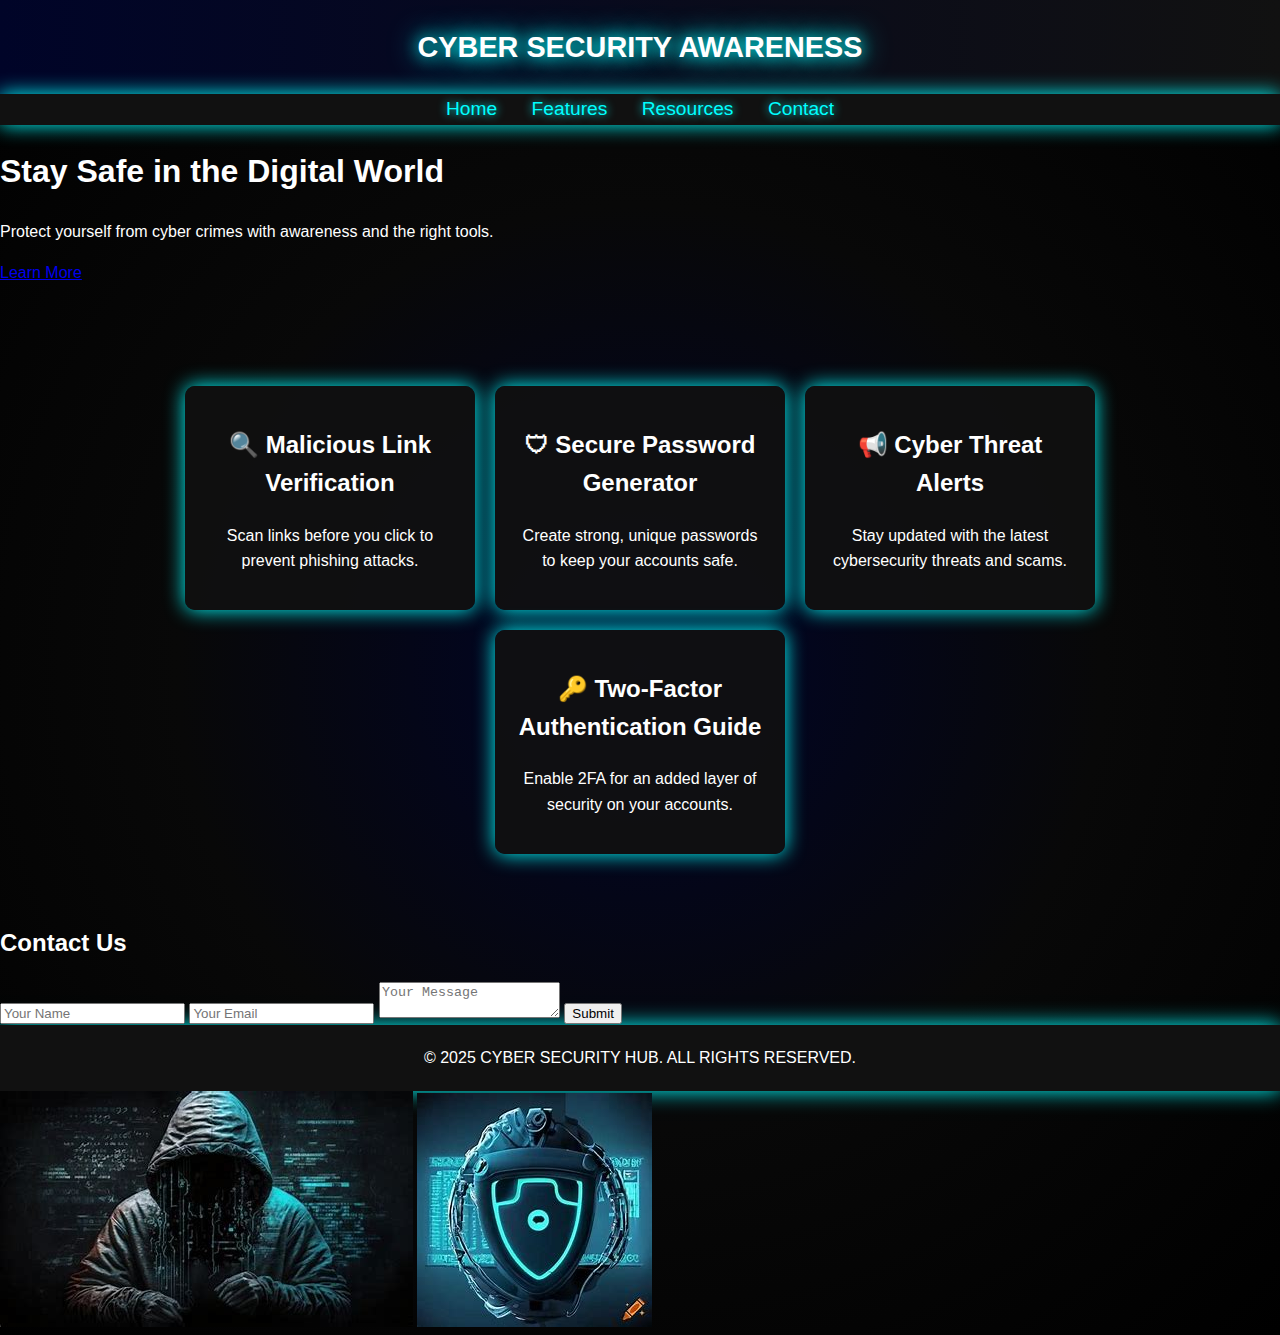
<file: index.html>
<!DOCTYPE html>
<html lang="en">
<head>
    <meta charset="UTF-8">
    <meta name="viewport" content="width=device-width, initial-scale=1.0">
    <title>Cyber Security Hub</title>
    <link rel="stylesheet" href="project.css">
</head>
<body>

    <header>
        Cyber Security Awareness
    </header>

    <nav>
        <ul>
            <li><a href="#">Home</a></li>
            <li><a href="#">Features</a></li>
            <li><a href="#">Resources</a></li>
            <li><a href="#">Contact</a></li>
        </ul>
    </nav>

    <section class="hero">
        <h1>Stay Safe in the Digital World</h1>
        <p>Protect yourself from cyber crimes with awareness and the right tools.</p>
        <a href="#" class="btn">Learn More</a>
    </section>

    <div class="feature-box">
        <div class="feature">
            <h2>🔍 Malicious Link Verification</h2>
            <p>Scan links before you click to prevent phishing attacks.</p>
        </div>
        <div class="feature">
            <h2>🛡 Secure Password Generator</h2>
            <p>Create strong, unique passwords to keep your accounts safe.</p>
        </div>
        <div class="feature">
            <h2>📢 Cyber Threat Alerts</h2>
            <p>Stay updated with the latest cybersecurity threats and scams.</p>
        </div>
        <div class="feature">
            <h2>🔑 Two-Factor Authentication Guide</h2>
            <p>Enable 2FA for an added layer of security on your accounts.</p>
        </div>
    </div>

    <form>
        <h2>Contact Us</h2>
        <input type="text" placeholder="Your Name" required>
        <input type="email" placeholder="Your Email" required>
        <textarea placeholder="Your Message" required></textarea>
        <button type="submit">Submit</button>
    </form>

    <footer>
        &copy; 2025 Cyber Security Hub. All rights reserved.
    </footer>

    <img src="/cyber.jpeg" alt="Cyber aesthetic" class="animated-image">
    <img src="/lock.jpeg" alt="Cyber floating icon" class="animated-image2">

</body>
</html>
</file>
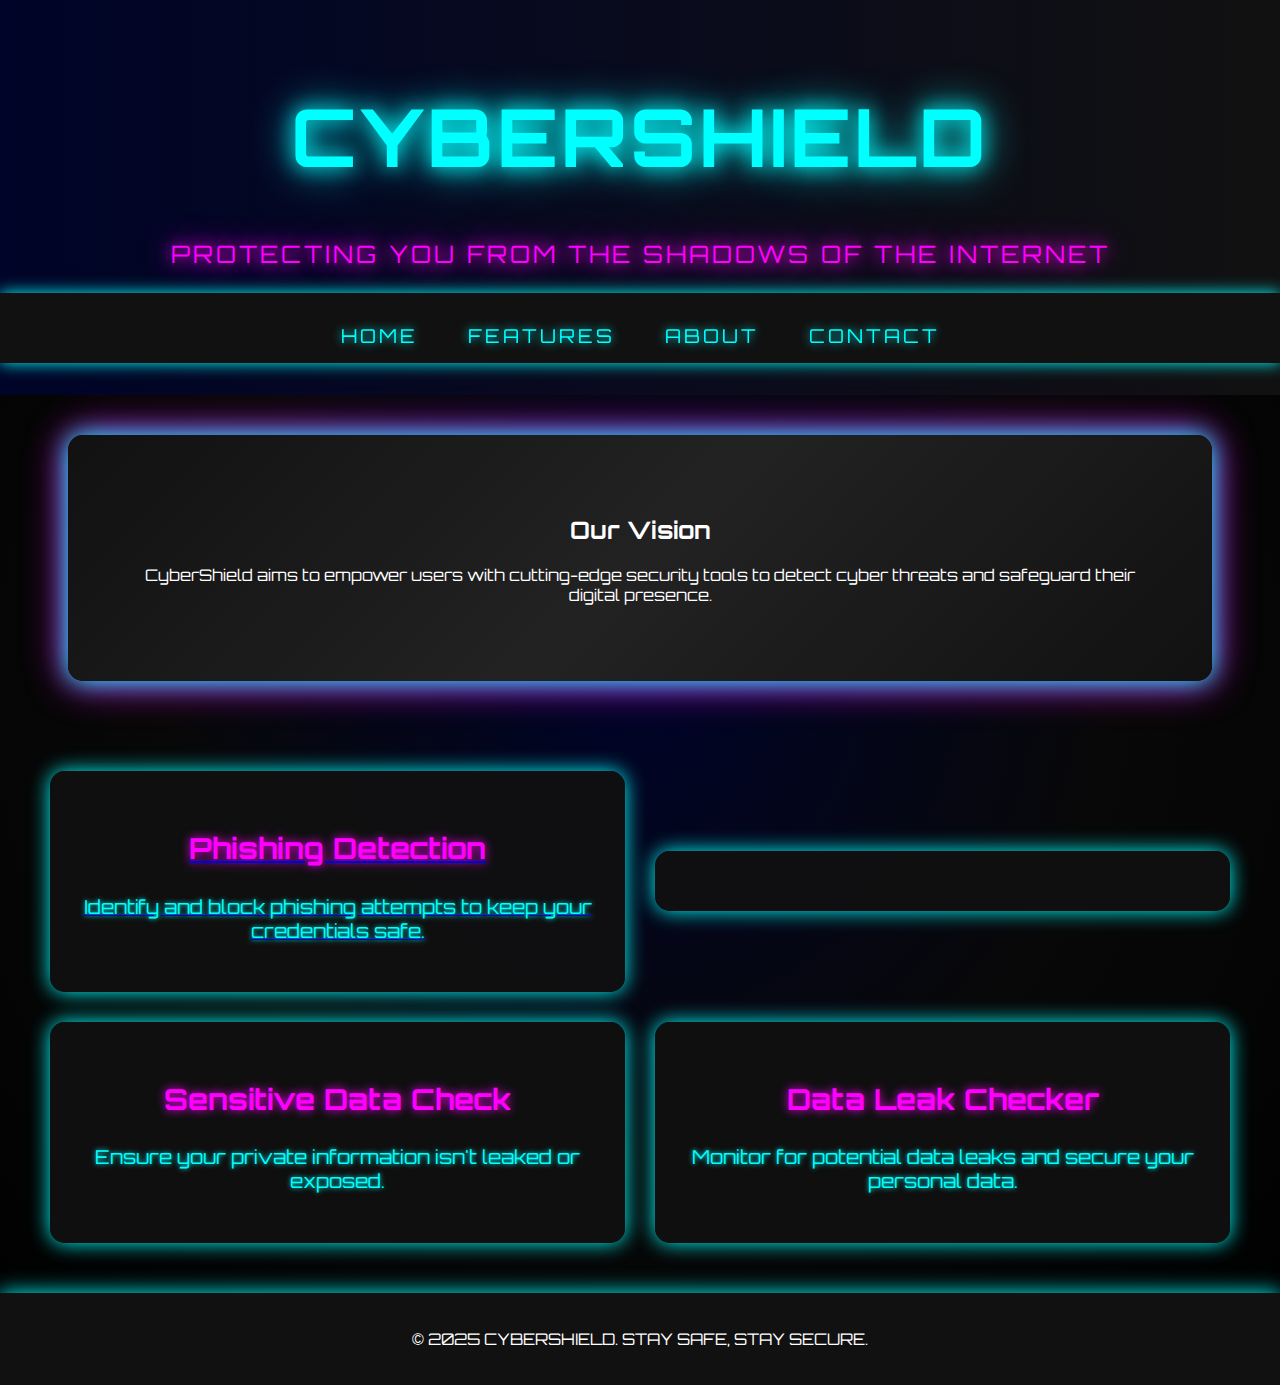
<file: final.html>
<!DOCTYPE html>
<html lang="en">
<head>
    <meta charset="UTF-8">
    <meta name="viewport" content="width=device-width, initial-scale=1.0">
    <title>CyberShield - Secure Your Digital World</title>
    <link rel="stylesheet" href="styles.css">
    <link href="https://fonts.googleapis.com/css2?family=Orbitron&display=swap" rel="stylesheet">
</head>
<body>
    <header class="animated-header">
        <h1>CyberShield</h1>
        <p class="tagline">Protecting You from the Shadows of the Internet</p>
        <nav>
            <ul>
                <li><a href="#home">Home</a></li>
                <li><a href="#features">Features</a></li>
                <li><a href="#about">About</a></li>
                <li><a href="#contact">Contact</a></li>
            </ul>
        </nav>
    </header>

    <section class="vision-section" id="about">
        <h2>Our Vision</h2>
        <p>CyberShield aims to empower users with cutting-edge security tools to detect cyber threats and safeguard their digital presence.</p>
    </section>

    <section class="feature-box" id="features">
        <div class="feature feature1">
            <a href="phishing.html" class="features"> <h3>Phishing Detection</h3>
                <p>Identify and block phishing attempts to keep your credentials safe.</p></a>
            <!-- <h3>Phishing Detection</h3>
            <p>Identify and block phishing attempts to keep your credentials safe.</p> -->
        </div>
        <div class="feature feature2">
        
            <!-- <h3>Infected File Identification</h3>
            <p>Detect malicious files before they can harm your system.</p> -->
        </div>
        <div class="feature feature3">
            <h3>Sensitive Data Check</h3>
            <p>Ensure your private information isn't leaked or exposed.</p>
        </div>
        <div class="feature feature4">
            <h3>Data Leak Checker</h3>
            <p>Monitor for potential data leaks and secure your personal data.</p>
        </div>
    </section>

    <footer>
        <p>&copy; 2025 CyberShield. Stay Safe, Stay Secure.</p>
    </footer>
</body>
</html>
</file>
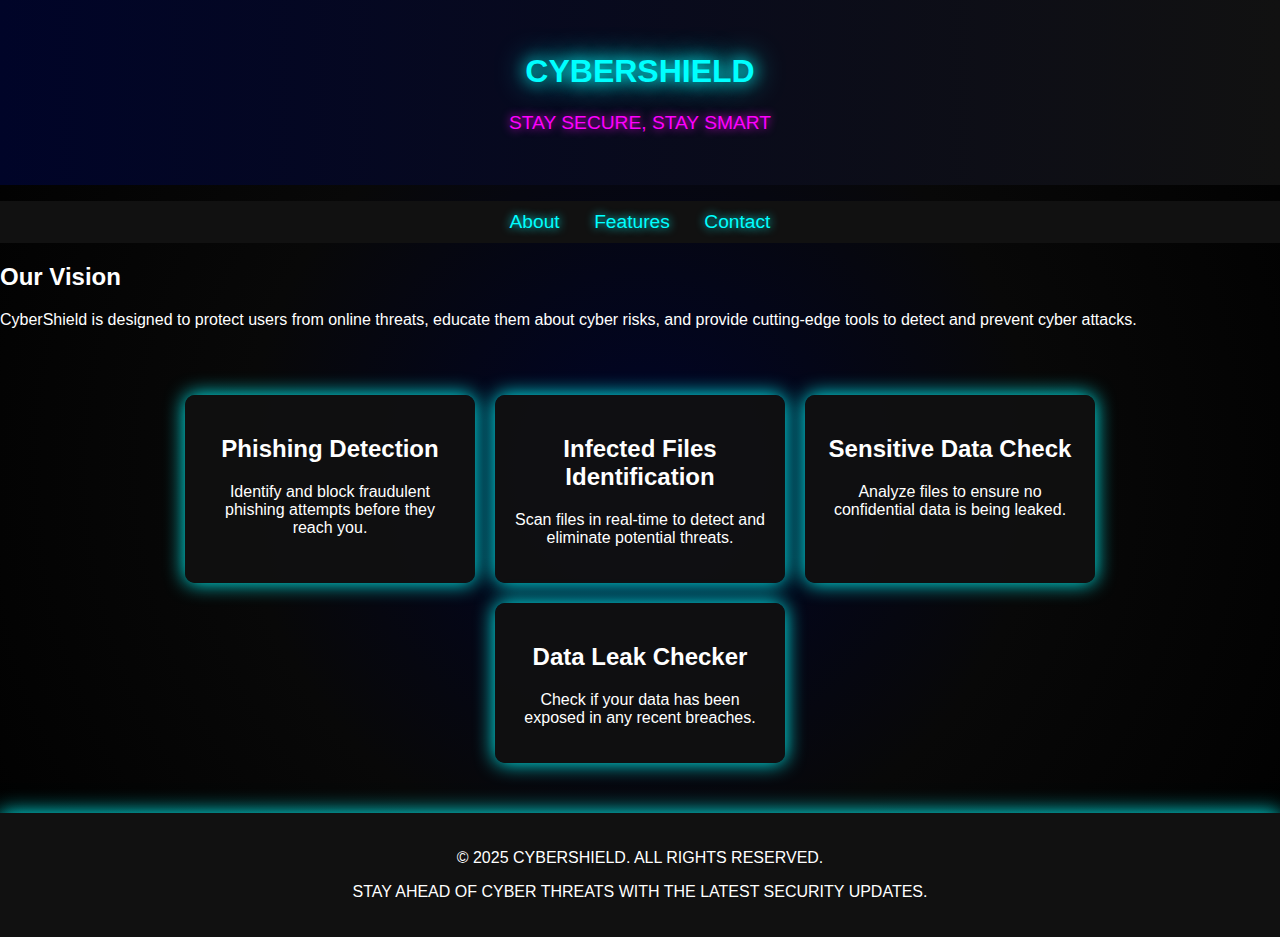
<file: new.html>
<!DOCTYPE html>
<html lang="en">
<head>
    <meta charset="UTF-8">
    <meta name="viewport" content="width=device-width, initial-scale=1.0">
    <title>CyberShield - Stay Secure, Stay Smart</title>
    <link rel="stylesheet" href="new.css">
</head>
<body>
    <header class="animated-header">
        <h1>CyberShield</h1>
        <p class="tagline">Stay Secure, Stay Smart</p>
    </header>
    
    <nav>
        <ul>
            <li><a href="#about">About</a></li>
            <li><a href="#features">Features</a></li>
            <li><a href="#contact">Contact</a></li>
        </ul>
    </nav>
    
    <section id="about" class="about-section">
        <h2>Our Vision</h2>
        <p>CyberShield is designed to protect users from online threats, educate them about cyber risks, and provide cutting-edge tools to detect and prevent cyber attacks.</p>
    </section>
    
    <section id="features" class="feature-box">
        <div class="feature feature-phishing">
            <h2>Phishing Detection</h2>
            <p>Identify and block fraudulent phishing attempts before they reach you.</p>
        </div>
        <div class="feature feature-infected">
            <h2>Infected Files Identification</h2>
            <p>Scan files in real-time to detect and eliminate potential threats.</p>
        </div>
        <div class="feature feature-sensitive">
            <h2>Sensitive Data Check</h2>
            <p>Analyze files to ensure no confidential data is being leaked.</p>
        </div>
        <div class="feature feature-leak">
            <h2>Data Leak Checker</h2>
            <p>Check if your data has been exposed in any recent breaches.</p>
        </div>
    </section>
    
    <footer class="interactive-footer">
        <p>&copy; 2025 CyberShield. All Rights Reserved.</p>
        <p>Stay ahead of cyber threats with the latest security updates.</p>
    </footer>
</body>
</html>
</file>
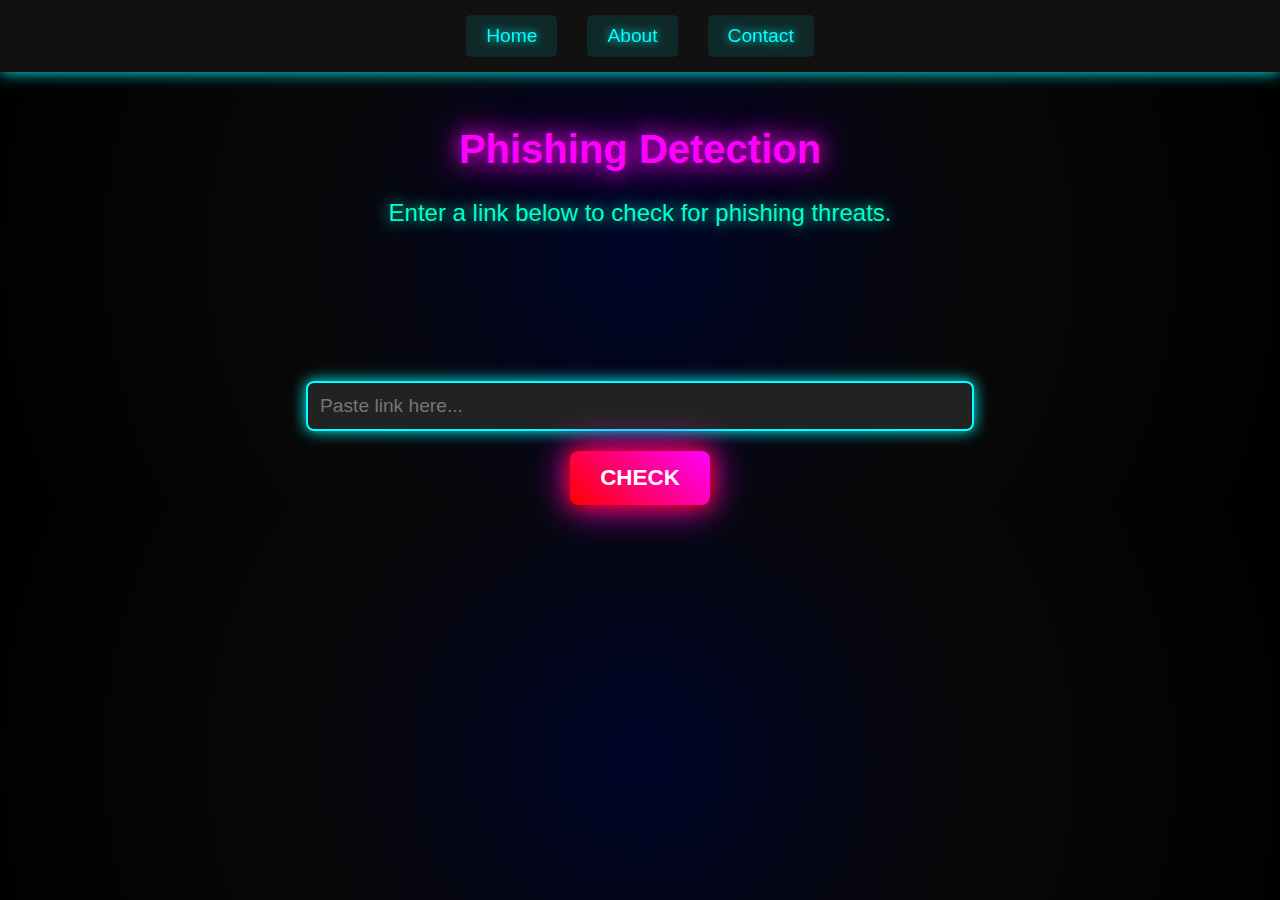
<file: phishing.html>
<!DOCTYPE html>
<html lang="en">
<head>
    <meta charset="UTF-8">
    <meta name="viewport" content="width=device-width, initial-scale=1.0">
    <title>Phishing Detector</title>
    <link rel="stylesheet" href="phishing.css">
    <!-- <script src="phishing.js"></script> -->

</head>
<body>

    <!-- Navbar -->
    <nav>
        <a href="final.html">Home</a>
        <a href="#about">About</a>
        <a href="#contact">Contact</a>
    </nav>

    <!-- Feature Section -->
    <section class="feature-section">
        <h1 class="feature-title">Phishing Detection</h1>
        <p class="feature-description">Enter a link below to check for phishing threats.</p>
    </section>

    <!-- Input Section -->
    <div class="input-container">
        <input type="text" id="link-input" placeholder="Paste link here...">
        <button class="check-btn">Check</button>
    </div>

    <!-- Loading Bar -->
    <div class="loading-bar-container">
        <div class="loading-bar"></div>
    </div>

    <!-- Result Section -->
    <div class="result-section">
        <p id="result-text"></p>
    </div>
    <script src="phishing.js"></script>
</body>
</html>
</file>
<file: project.css>
body {
    font-family: 'Orbitron', sans-serif;
    margin: 0;
    padding: 0;
    background: radial-gradient(circle at center, #000428, #080808, #000);
    color: #ffffff;
    line-height: 1.6;
    overflow-x: hidden;
}

header {
    background: linear-gradient(to right, #000428, #111);
    color: #ffffff;
    padding: 1.5rem 0;
    text-align: center;
    font-size: 1.8rem;
    font-weight: bold;
    text-transform: uppercase;
    text-shadow: 0 0 15px #00ffff, 0 0 30px #00ffff;
    animation: glow 2s infinite alternate;
}

.image-container {
    display: flex;
    justify-content: space-between;
    align-items: center;
    padding: 20px 50px;
    position: relative;
    margin-top: 20px;
}

.image-container .animated-image {
    width: 300px;
    height: auto;
    animation: float 4s infinite alternate ease-in-out;
    opacity: 0.9;
    pointer-events: none;
    position: relative;
    left: 0;
    top: 0;
}

.image-container .animated-image2 {
    width: 300px;
    height: auto;
    animation: float 4s infinite alternate ease-in-out;
    opacity: 0.9;
    pointer-events: none;
    position: relative;
    right: 0;
    top: 0;
}

nav ul {
    list-style: none;
    padding: 0;
    text-align: center;
    background: #111;
    margin: 0;
    box-shadow: 0px 0px 20px #00ffff;
}

nav ul li {
    display: inline;
    margin: 0 15px;
}

nav ul li a {
    text-decoration: none;
    color: #00ffff;
    font-size: 1.2rem;
    transition: 0.3s;
    text-shadow: 0 0 10px #00ffff;
}

nav ul li a:hover {
    color: #ffffff;
}

.feature-box {
    display: flex;
    flex-wrap: wrap;
    justify-content: center;
    gap: 20px;
    padding: 50px;
    position: relative;
    margin-top: 50px;
}

.feature {
    background: rgba(17, 17, 17, 0.9);
    padding: 20px;
    width: 250px;
    border-radius: 10px;
    text-align: center;
    box-shadow: 0px 0px 20px #00ffff;
    transition: transform 0.3s;
}

.feature:hover {
    transform: scale(1.1);
}

footer {
    text-align: center;
    padding: 20px;
    background: #111;
    color: #ffffff;
    font-size: 1rem;
    box-shadow: 0px 0px 20px #00ffff;
    text-transform: uppercase;
}

@keyframes glow {
    from {
        text-shadow: 0 0 10px #00ffff, 0 0 20px #00ffff;
    }
    to {
        text-shadow: 0 0 20px #00ffff, 0 0 40px #00ffff;
    }
}

@keyframes float {
    from {
        transform: translateY(0);
    }
    to {
        transform: translateY(-20px);
    }
}
</file>
<file: styles.css>
body {
    font-family: 'Orbitron', sans-serif;
    margin: 0;
    padding: 0;
    background: radial-gradient(circle at center, #000428, #080808, #000);
    color: #ffffff;
    overflow-x: hidden;
}

.animated-header {
    text-align: center;
    padding: 2rem 0;
    background: linear-gradient(to right, #000428, #111);
    text-transform: uppercase;
    color: #0ff;
    text-shadow: 0 0 20px #0ff, 0 0 40px #0ff;
    animation: cyberGlow 1.5s infinite alternate;
    font-size: 2.5rem;
    letter-spacing: 3px;
}

@keyframes cyberGlow {
    from {
        text-shadow: 0 0 10px #0ff, 0 0 30px #0ff;
    }
    to {
        text-shadow: 0 0 25px #0ff, 0 0 50px #0ff;
    }
}

.tagline {
    font-size: 1.5rem;
    color: #ff00ff;
    text-shadow: 0 0 15px #ff00ff, 0 0 30px #ff00ff;
    animation: flicker 2s infinite alternate;
}

@keyframes flicker {
    0% {
        opacity: 1;
    }
    50% {
        opacity: 0.8;
    }
    100% {
        opacity: 1;
    }
}

nav {
    background: #111;
    padding: 10px 0;
    box-shadow: 0 0 15px #00ffff;
    position: sticky;
    top: 0;
    width: 100%;
    z-index: 1000;
    transition: background 0.3s;
}

nav:hover {
    background: #222;
}

nav ul {
    list-style: none;
    text-align: center;
    padding: 0;
    margin: 0;
    display: flex;
    justify-content: center;
    gap: 20px;
}

nav ul li {
    display: inline;
}

nav ul li a {
    text-decoration: none;
    color: #00ffff;
    font-size: 1.2rem;
    padding: 10px 15px;
    transition: 0.3s;
    text-shadow: 0 0 10px #00ffff;
    border-radius: 5px;
}

nav ul li a:hover {
    color: #ffffff;
    background: rgba(0, 255, 255, 0.2);
    box-shadow: 0 0 10px #00ffff;
}

.vision-section {
    text-align: center;
    padding: 60px;
    background: linear-gradient(135deg, #111, #222, #111);
    box-shadow: 0px 0px 25px #00ffff, 0px 0px 40px #ff00ff;
    border-radius: 15px;
    margin: 40px auto;
    width: 80%;
    transition: transform 0.3s ease-in-out, background 0.5s;
    position: relative;
    overflow: hidden;
    animation: fadeIn 1.5s ease-in-out;
}

.vision-section:hover {
    transform: scale(1.08);
    background: linear-gradient(135deg, #222, #333, #111);
    box-shadow: 0px 0px 50px #00ffff, 0px 0px 70px #ff00ff;
}

.feature-box {
    display: grid;
    grid-template-columns: repeat(2, 1fr);
    gap: 30px;
    padding: 50px;
    justify-content: center;
    align-items: center;
}

.feature {
    background: rgba(17, 17, 17, 0.9);
    padding: 30px;
    border-radius: 15px;
    text-align: center;
    box-shadow: 0px 0px 20px #00ffff;
    transition: transform 0.3s, box-shadow 0.3s;
}

.feature:hover {
    transform: scale(1.12);
    box-shadow: 0px 0px 30px #00ffff;
}

.feature h3 {
    font-size: 1.8rem;
    color: #ff00ff;
    text-shadow: 0 0 10px #ff00ff;
}

.feature p {
    font-size: 1.2rem;
    color: #00ffff;
    text-shadow: 0 0 5px #00ffff;
}

footer {
    text-align: center;
    padding: 20px;
    background: #111;
    color: #ffffff;
    font-size: 1rem;
    text-transform: uppercase;
    box-shadow: 0px 0px 20px #00ffff;
}
</file>
<file: new.css>
body {
    font-family: 'Orbitron', sans-serif;
    margin: 0;
    padding: 0;
    background: radial-gradient(circle at center, #000428, #080808, #000);
    color: #ffffff;
    overflow-x: hidden;
}

.animated-header {
    text-align: center;
    padding: 2rem 0;
    background: linear-gradient(to right, #000428, #111);
    text-transform: uppercase;
    color: #00ffff;
    text-shadow: 0 0 15px #00ffff, 0 0 30px #00ffff;
    animation: glow 2s infinite alternate;
}

.tagline {
    font-size: 1.2rem;
    color: #ff00ff;
    text-shadow: 0 0 10px #ff00ff;
}

nav ul {
    list-style: none;
    text-align: center;
    background: #111;
    padding: 10px 0;
}

nav ul li {
    display: inline;
    margin: 0 15px;
}

nav ul li a {
    text-decoration: none;
    color: #00ffff;
    font-size: 1.2rem;
    transition: 0.3s;
    text-shadow: 0 0 10px #00ffff;
}

nav ul li a:hover {
    color: #ffffff;
}

.vision-section {
    text-align: center;
    padding: 60px;
    background: linear-gradient(135deg, #111, #222, #111);
    box-shadow: 0px 0px 25px #00ffff, 0px 0px 40px #ff00ff;
    border-radius: 15px;
    margin: 40px auto;
    width: 80%;
    transition: transform 0.3s ease-in-out, background 0.5s;
    position: relative;
    overflow: hidden;
    animation: fadeIn 1.5s ease-in-out;
}

.vision-section:hover {
    transform: scale(1.08);
    background: linear-gradient(135deg, #222, #333, #111);
    box-shadow: 0px 0px 50px #00ffff, 0px 0px 70px #ff00ff;
}

.vision-section h2 {
    font-size: 2.8rem;
    color: #ff00ff;
    text-shadow: 0 0 30px #ff00ff, 0 0 50px #ff00ff;
    animation: pulseText 1.5s infinite alternate;
}

.vision-section p {
    font-size: 1.4rem;
    color: #ffffff;
    text-shadow: 0 0 15px #00ffff;
    line-height: 1.8;
    opacity: 0.95;
    animation: fadeInText 2s ease-in-out;
}

@keyframes fadeIn {
    from {
        opacity: 0;
        transform: translateY(-20px);
    }
    to {
        opacity: 1;
        transform: translateY(0);
    }
}

@keyframes fadeInText {
    from {
        opacity: 0;
        transform: translateY(10px);
    }
    to {
        opacity: 1;
        transform: translateY(0);
    }
}

@keyframes pulseText {
    from {
        text-shadow: 0 0 20px #ff00ff, 0 0 40px #ff00ff;
    }
    to {
        text-shadow: 0 0 40px #ff00ff, 0 0 60px #ff00ff;
    }
}

.feature-box {
    display: flex;
    flex-wrap: wrap;
    justify-content: center;
    gap: 20px;
    padding: 50px;
}

.feature {
    background: rgba(17, 17, 17, 0.9);
    padding: 20px;
    width: 250px;
    border-radius: 10px;
    text-align: center;
    box-shadow: 0px 0px 20px #00ffff;
    transition: transform 0.3s, box-shadow 0.3s;
}

.feature:hover {
    transform: scale(1.12);
    box-shadow: 0px 0px 30px #00ffff;
}

footer {
    text-align: center;
    padding: 20px;
    background: #111;
    color: #ffffff;
    font-size: 1rem;
    text-transform: uppercase;
    box-shadow: 0px 0px 20px #00ffff;
}

@keyframes glow {
    from {
        text-shadow: 0 0 10px #00ffff, 0 0 20px #00ffff;
    }
    to {
        text-shadow: 0 0 20px #00ffff, 0 0 40px #00ffff;
    }
}
</file>
<file: phishing.css>
/* Cyberpunk Background */
body {
    font-family: 'Orbitron', sans-serif;
    margin: 0;
    padding: 0;
    background: radial-gradient(circle at center, #000428, #080808, #000);
    color: #ffffff;
    overflow-x: hidden;
}

/* Navbar */
nav {
    background: #111;
    padding: 15px 0;
    box-shadow: 0 0 15px #00ffff;
    position: fixed;
    top: 0;
    width: 100%;
    z-index: 1000;
    display: flex;
    justify-content: center;
    gap: 30px;
}

nav a {
    text-decoration: none;
    color: #00ffff;
    font-size: 1.2rem;
    padding: 10px 20px;
    transition: 0.3s;
    text-shadow: 0 0 10px #00ffff;
    border-radius: 5px;
    background: rgba(0, 255, 255, 0.1);
}

nav a:hover {
    color: #ffffff;
    background: rgba(0, 255, 255, 0.3);
    box-shadow: 0 0 10px #00ffff;
}

/* Feature Section */
.feature-section {
    text-align: center;
    padding: 100px 60px;
}

.feature-title {
    font-size: 2.5rem;
    color: #ff00ff;
    text-shadow: 0 0 20px #ff00ff, 0 0 40px #ff00ff;
    animation: glitch 1.5s infinite;
}

@keyframes glitch {
    0% { text-shadow: 2px 2px #ff00ff, -2px -2px #00ffff; }
    50% { text-shadow: -2px -2px #ff00ff, 2px 2px #00ffff; }
    100% { text-shadow: 2px 2px #ff00ff, -2px -2px #00ffff; }
}

.feature-description {
    font-size: 1.5rem;
    color: #00ffcc;
    text-shadow: 0 0 15px #00ffcc;
}

/* Input Container */
.input-container {
    display: flex;
    flex-direction: column;
    align-items: center;
    margin-top: 30px;
}

#link-input {
    width: 50%;
    padding: 12px;
    font-size: 1.2rem;
    background: #222;
    color: #00ffff;
    border: 2px solid #00ffff;
    border-radius: 8px;
    box-shadow: 0 0 15px #00ffff;
    transition: all 0.3s ease-in-out;
}

#link-input:focus {
    outline: none;
    background: #333;
    box-shadow: 0 0 25px #00ffff;
    transform: scale(1.05);
}

/* Cyberpunk Glowing Check Button */
.check-btn {
    margin-top: 20px;
    padding: 14px 30px;
    font-size: 1.4rem;
    background: linear-gradient(45deg, #ff0000, #ff00ff);
    color: white;
    border: none;
    border-radius: 8px;
    cursor: pointer;
    text-transform: uppercase;
    font-weight: bold;
    box-shadow: 0 0 20px #ff0000, 0 0 40px #ff00ff;
    transition: all 0.3s;
}

.check-btn:hover {
    background: linear-gradient(45deg, #ff3333, #ff66ff);
    box-shadow: 0 0 25px #ff3333, 0 0 50px #ff66ff;
    transform: scale(1.1);
    filter: hue-rotate(30deg);
}

/* Loading Bar */
.loading-bar-container {
    width: 50%;
    background: #333;
    border-radius: 8px;
    box-shadow: 0 0 15px #00ffff;
    margin: 40px auto;
    height: 20px;
    overflow: hidden;
    position: relative;
}

.loading-bar {
    width: 0;
    height: 100%;
    background: linear-gradient(to right, #00ffff, #ff00ff);
    animation: loading-animation 3s forwards;
}

@keyframes loading-animation {
    0% { width: 0%; }
    100% { width: 100%; }
}

/* Result Section */
.result-section {
    display: none;
    margin-top: 25px;
    font-size: 1.5rem;
    color: #ffffff;
    text-shadow: 0 0 15px #00ffcc;
    font-weight: bold;
}
</file>
